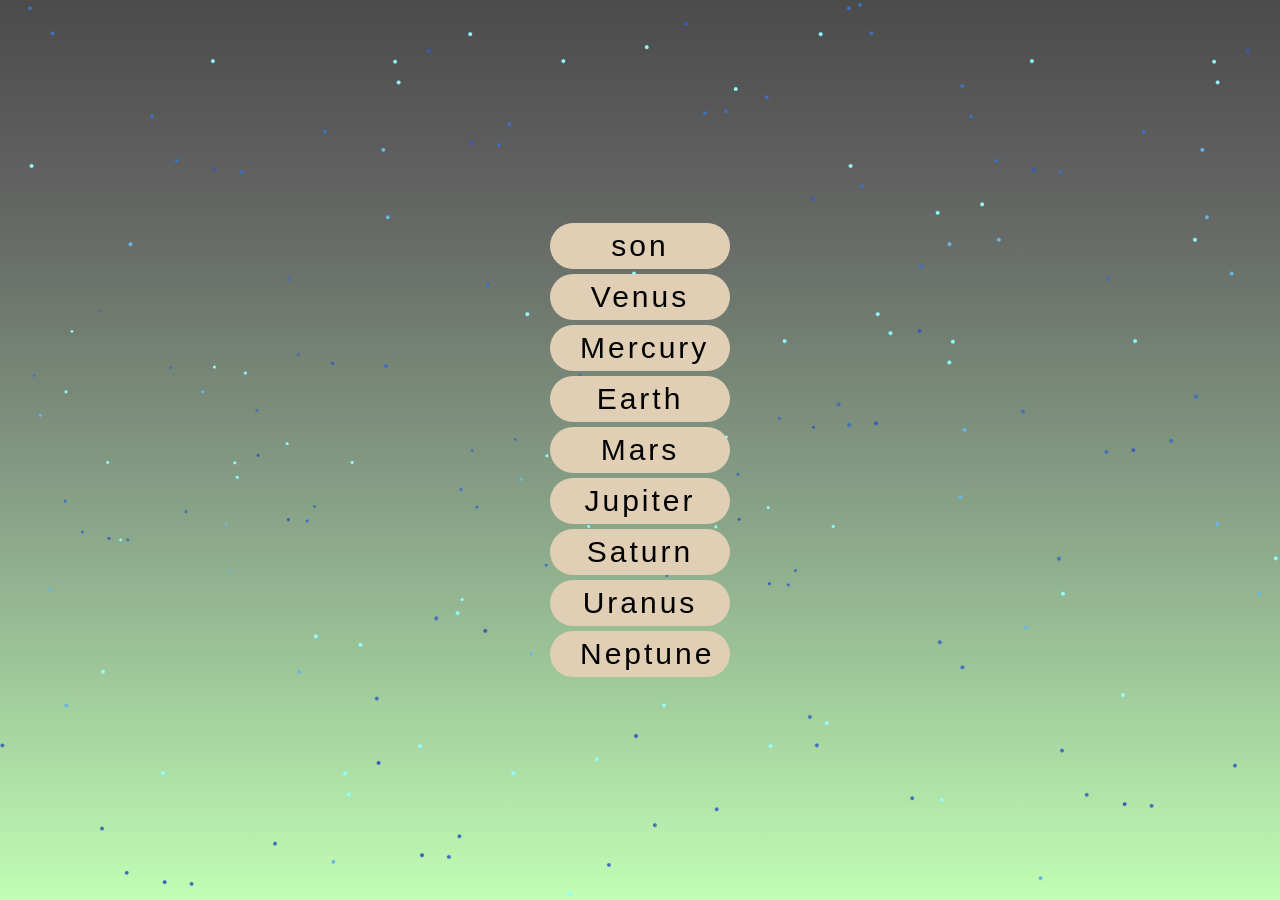
<file: index.html>
<!DOCTYPE html>
<html lang="en">
<head>
    <meta charset="UTF-8">
    <link rel="stylesheet" href="css.css">
    <title>Document</title>
</head>
<body>
    <section>
        <ul>
            <li data-text="son"><a href="#">son</a></li>
            <li data-text="Venus"><a href="#">Venus</a></li>
            <li data-text="Mercury"><a href="#">Mercury</a></li>
            <li data-text="Earth"><a href="#">Earth</a></li>
            <li class="id" data-text="Mars"><a href="#">Mars</a></li>
            <li data-text="Jupiter"><a href="#">Jupiter</a></li>
            <li data-text="Saturn"><a href="#">Saturn</a></li>
            <li data-text="Uranus"><a href="#">Uranus</a></li>
            <li data-text="Neptune"><a href="#">Neptune</a></li>

        </ul>

    </section>
    
</body>
</html>
</file>
<file: css.css>
*{
    padding: 0;
    margin: 0;
}
body{
    background: linear-gradient(lab(0% 0 0 / 0.705) , hwb(110 0% 0% / 0.294));
    height: 100vh;
    font-family: 'Segoe UI', Tahoma, Geneva, Verdana, sans-serif;
}
section {
        background: url(stars1.png);

    height: 100vh;
    display: flex;
    justify-content: center;
    align-items: center;
}
ul {
    
    text-align: center;

}
ul:hover li a{
    opacity: 0;
}
ul li {
    list-style: none;
    margin: 5px 0;

}
ul li a {
    text-decoration: none;
    color: black;
    font-size: 30px;
    font-weight: 400px;
    letter-spacing: 3px;
    background-color: #e0cfb4;
    border-radius: 40px ;
    display: inline-block;
    width: 120px;
    padding: 6px 30px;
    transition: 0.5s;
    z-index: 10;
    position: relative;
}
ul li a:hover{
    transform: scale(1.5) ;
    background-color: blueviolet;
    opacity: 1;
}
ul li::after{
    content:attr(data-text);
    color: white;
    position: absolute;
    left: 50%;
    top: 50%;
    transform: translate(-50%,-50%);
    text-transform: uppercase;
    font-size: 90px;
    font-weight: 900;
    opacity: 0;
    pointer-events: none;
    letter-spacing: 100px;
    transition: 0.5s;
}
ul li:hover::after{
    opacity: 0.5;
    letter-spacing: 5px;
}
ul li::before{
    content:"" ;
    width: 130px;
    height: 80px;
    background: white;
    position: absolute;
    left: 50%;
    top: 50%;
    transform: translate(-50%,80%);
    border-radius: 50%;
    box-shadow: 0 0 90px yellow;
    opacity: 0;
    transition: 1s;
}
ul li:hover::before{
    opacity: 0.5;
    width: 80px;
}
.id::after{
    left: 50%;
    top: 50%;
    transform: translate(-50%,-50%);
    text-transform: uppercase;
    font-size: 90px;
    font-weight: 900;
    opacity: 0;
    pointer-events: none;
    letter-spacing: 100px;
    transition: 0.5s;

}
.id:hover::after{
 left: 50%;
    top: 50%;
    transform: translate(-50%,70%);
}
.id::before{
    content: "";
    width: 131px;
    height: 80px;
    background: white;
    position: absolute;
    left: 50%;
    top: 50%;
    transform: translate(-50%,80%);
    border-radius: 50%;
    box-shadow: 0 0 90px yellow;
    opacity: 0;
    transition: 0.5s;
}
.id:hover::before{
    left: 50%;
    top: 50%;
    transform: translate(-50%,90%);
    opacity: 0.5;

}
</file>
